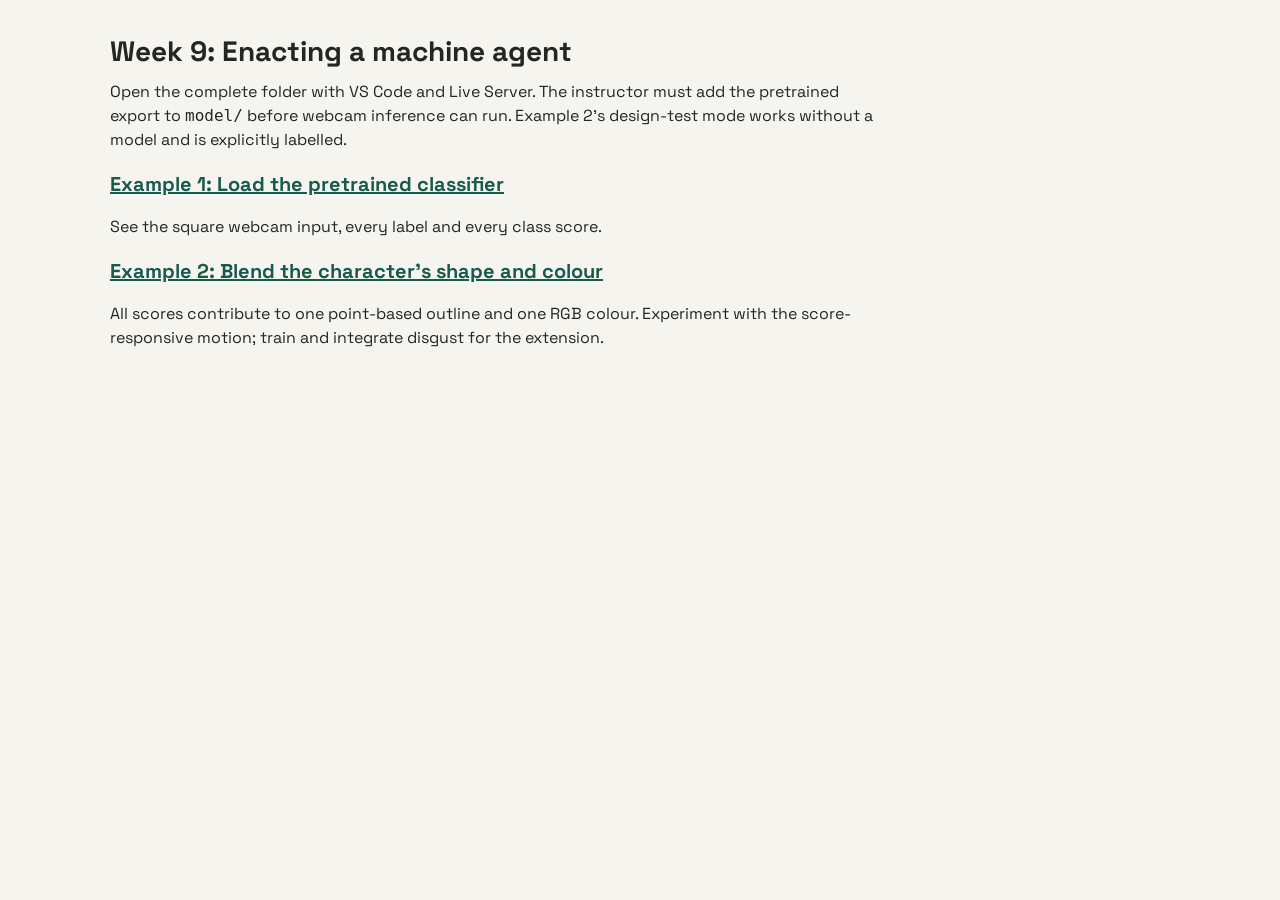
<file: index.html>
<!doctype html>
<html lang="en">
  <head>
    <meta charset="utf-8" />
    <meta name="viewport" content="width=device-width,initial-scale=1" />
    <title>GBDA 414: Week 9 workshop examples</title>
    <!-- The landing page shares only the visual stylesheet; each example loads its own scripts. -->
    <link rel="stylesheet" href="shared/style.css" />
  </head>
  <body>
    <main>
      <h1>Week 9: Enacting a machine agent</h1>
      <p>
        Open the complete folder with VS Code and Live Server. The instructor must add the pretrained export to
        <code>model/</code> before webcam inference can run. Example 2's design-test mode works without a model and is
        explicitly labelled.
      </p>
      <!-- Example 1 focuses on interpreting classifier scores; Example 2 adds an authored visual response. -->
      <h2><a href="example1-classifier/index.html">Example 1: Load the pretrained classifier</a></h2>
      <p>See the square webcam input, every label and every class score.</p>
      <h2><a href="example2-agent/index.html">Example 2: Blend the character's shape and colour</a></h2>
      <p>
        All scores contribute to one point-based outline and one RGB colour. Experiment with the score-responsive
        motion; train and integrate disgust for the extension.
      </p>
      <!-- <p class="note">These are design experiments, not systems for determining anyone's emotional state.</p> -->
    </main>
  </body>
</html>
</file>
<file: shared/style.css>
/* Classroom interface: neutral chrome; colour belongs to the agent and scores. */
@import url("https://fonts.googleapis.com/css2?family=Space+Grotesk:wght@400;500;600&display=swap");
:root {
  --paper: #f5f4ef;
  --ink: #242625;
  --muted: #525955;
  --line: #c8cdc7;
  --surface: #ffffff;
  --accent: #175b4c;
  --space-1: 0.35rem;
  --space-2: 0.7rem;
  --space-3: 1rem;
  --space-4: 1.5rem;
  --text-sm: 0.875rem;
  --text-base: 1rem;
  --text-lg: 1.25rem;
  --text-xl: 1.75rem;
}
* {
  box-sizing: border-box;
}
body {
  margin: 0;
  padding: var(--space-4);
  background: var(--paper);
  color: var(--ink);
  font:
    var(--text-base)/1.5 "Space Grotesk",
    sans-serif;
}
main {
  max-width: 1060px;
  margin: auto;
}
h1 {
  font-size: var(--text-xl);
  line-height: 1.2;
  margin: var(--space-2) 0;
}
h2 {
  font-size: var(--text-lg);
}
p {
  margin: var(--space-2) 0 var(--space-3);
  max-width: 78ch;
}
a {
  color: var(--accent);
}
.controls {
  display: flex;
  flex-wrap: wrap;
  gap: var(--space-2);
  margin-block: var(--space-3);
}
button {
  font: inherit;
  border: 1px solid var(--ink);
  padding: var(--space-2) var(--space-3);
  background: var(--surface);
  color: var(--ink);
  border-radius: 3px;
  cursor: pointer;
}
button.primary {
  background: var(--accent);
  color: white;
}
button:disabled {
  opacity: 0.55;
  cursor: default;
}
button:focus-visible,
a:focus-visible {
  outline: 3px solid #1d77b5;
  outline-offset: 3px;
}
#canvas-host {
  border: 1px solid var(--line);
  background: white;
  overflow: hidden;
}
canvas {
  display: block;
  width: 100% !important;
  height: auto !important;
}
#status {
  min-height: 3em;
  padding: var(--space-2);
  border-left: 4px solid var(--accent);
}
#design-controls {
  padding-block: var(--space-2);
}
#design-controls[hidden] {
  display: none;
}
.small {
  font-size: var(--text-sm);
  color: var(--muted);
}
.note {
  border-top: 1px solid var(--line);
  padding-top: var(--space-3);
}
@media (max-width: 550px) {
  body {
    padding: var(--space-2);
  }
}
</file>
